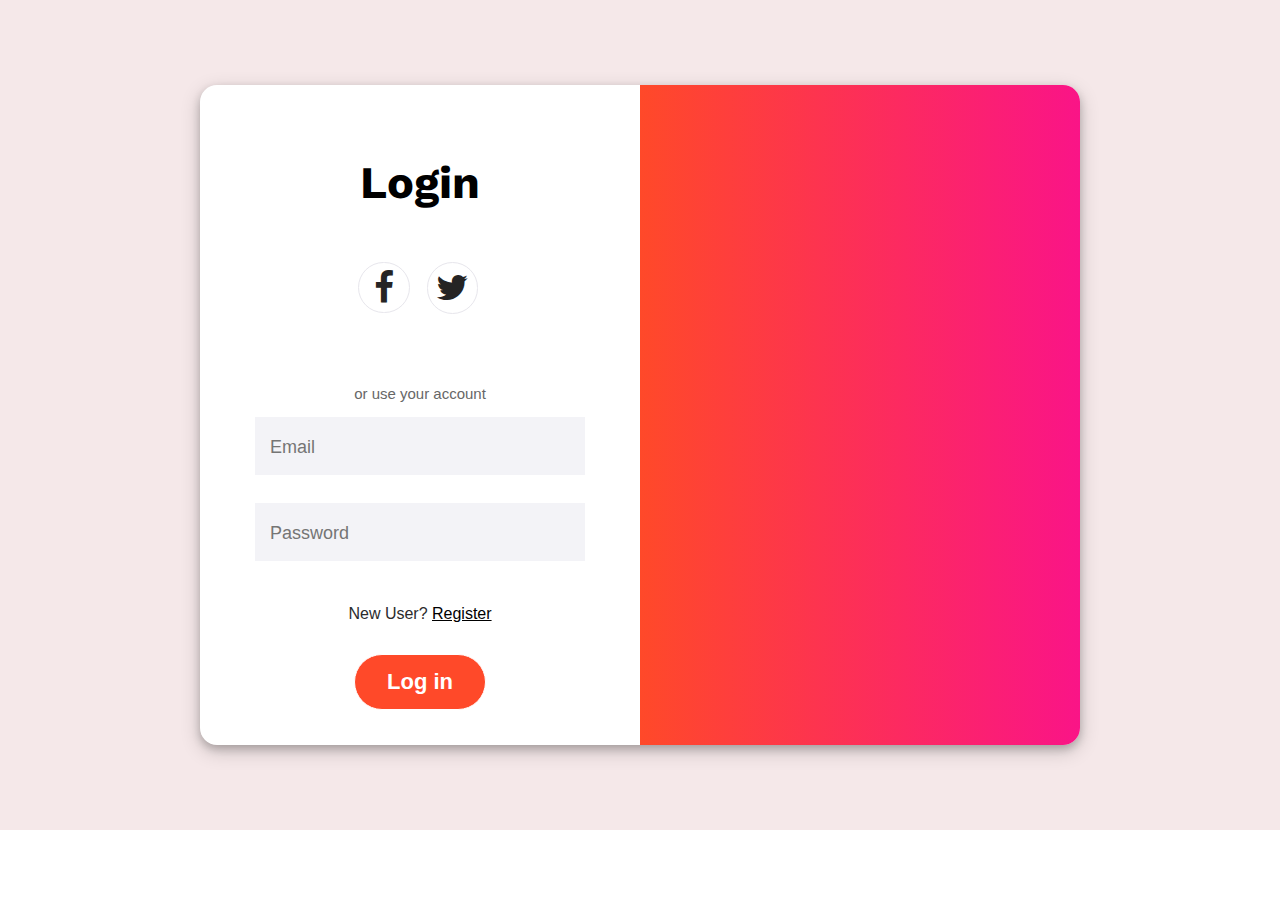
<file: index.html>
<!DOCTYPE html>
<html lang="en" dir="ltr">
  <head>
    <meta charset="utf-8">
    <link rel="stylesheet" href="style.css">
    <link rel="stylesheet" href="https://cdnjs.cloudflare.com/ajax/libs/font-awesome/4.7.0/css/font-awesome.min.css">
    <title>Login Page</title>
  </head>
  <body>
    <div class="root-div-home">
      <div class="container">
        <div class="form-box-main">
          <div class="form-box">
              <h3 class="form-heading">Login</h3>
                <div class="left-form">
                    <div class="facebook-logo">
                      <i class="fa fa-facebook facebook" ></i>
                    </div>
                    <div class="twitter-logo">
                      <i class="fa fa-twitter twitter"></i>
                    </div>
                  <p class="note">or use your account</p>
                  <form class="" method="post">
                      <input class="input-field" type="text" id="email_address" name="Email" placeholder="Email">
                      <input class="input-field" type="text" id="password_field" name="Password" placeholder="Password">
                      <p class="user-text">New User? <a class="form-page-link" href="Register.html">Register</a></p>
                      <button class="btn-login" onclick="formValidation()" type="button" name="button">Log in</button>
                  </form>
                </div>
          </div>
          <div class="blank-box"></div>
        </div>
    </div>
    </div>
    <script type="text/javascript" src="stylejs.js">
    </script>
  </body>
</html>
</file>
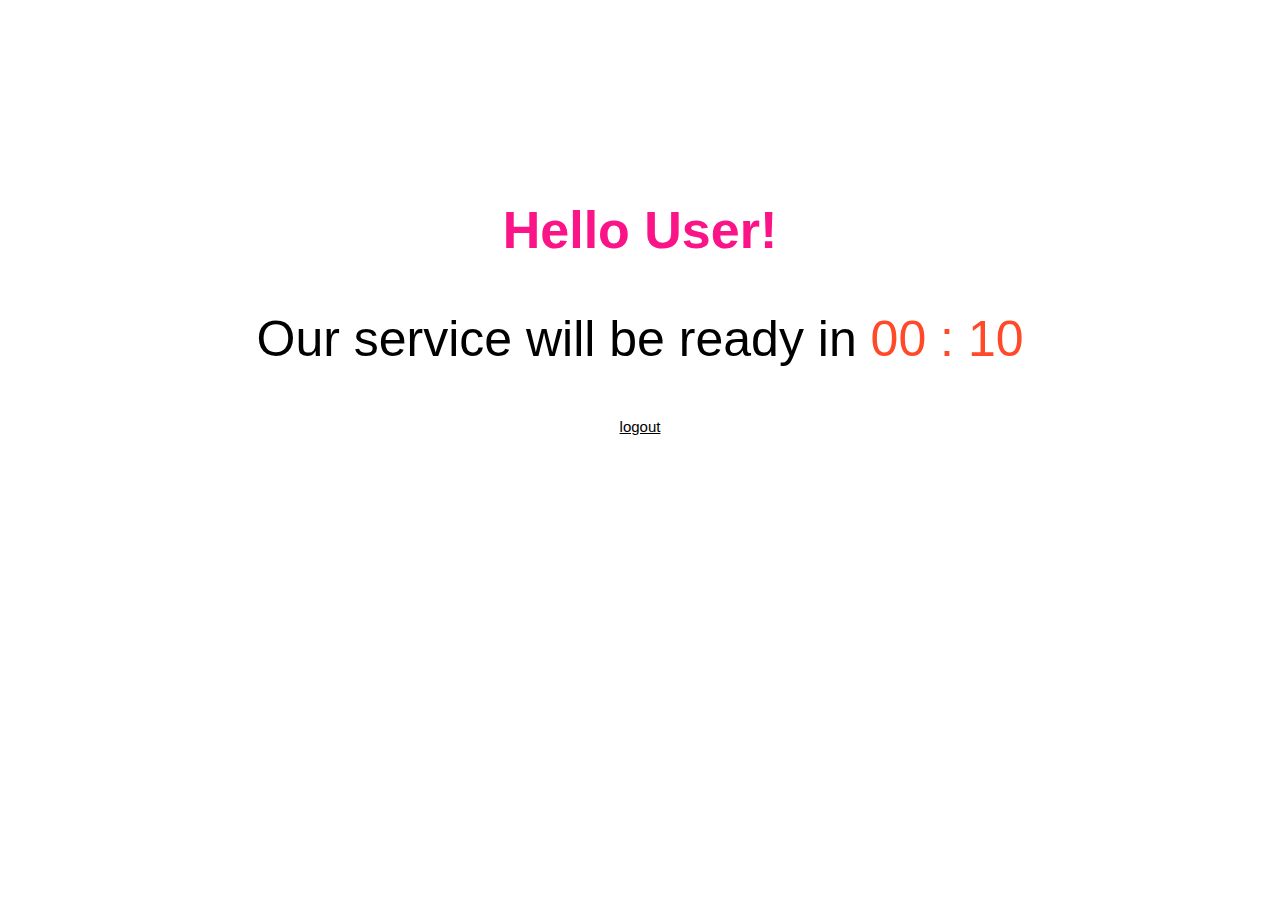
<file: home.html>
<!DOCTYPE html>
<html lang="en" dir="ltr">
  <head>
    <meta charset="utf-8">
    <title>Home Page</title>
    <link rel="stylesheet" href="style.css">
  </head>
  <body onload="startCounter()">
    <div class="root-home-page">
      <h2 class="title-heading">Hello User!</h2>
      <h3 class="start-message-text">Our service will be ready in
      <span class="show-timer-count" id="timer"></span> </h3>
      <a class="logout-link" href="index.html">logout</a>
      <i class="fab fa-facebook-f"></i>
    </div>
    <script type="text/javascript" src="stylejs.js"></script>
  </body>
</html>
</file>
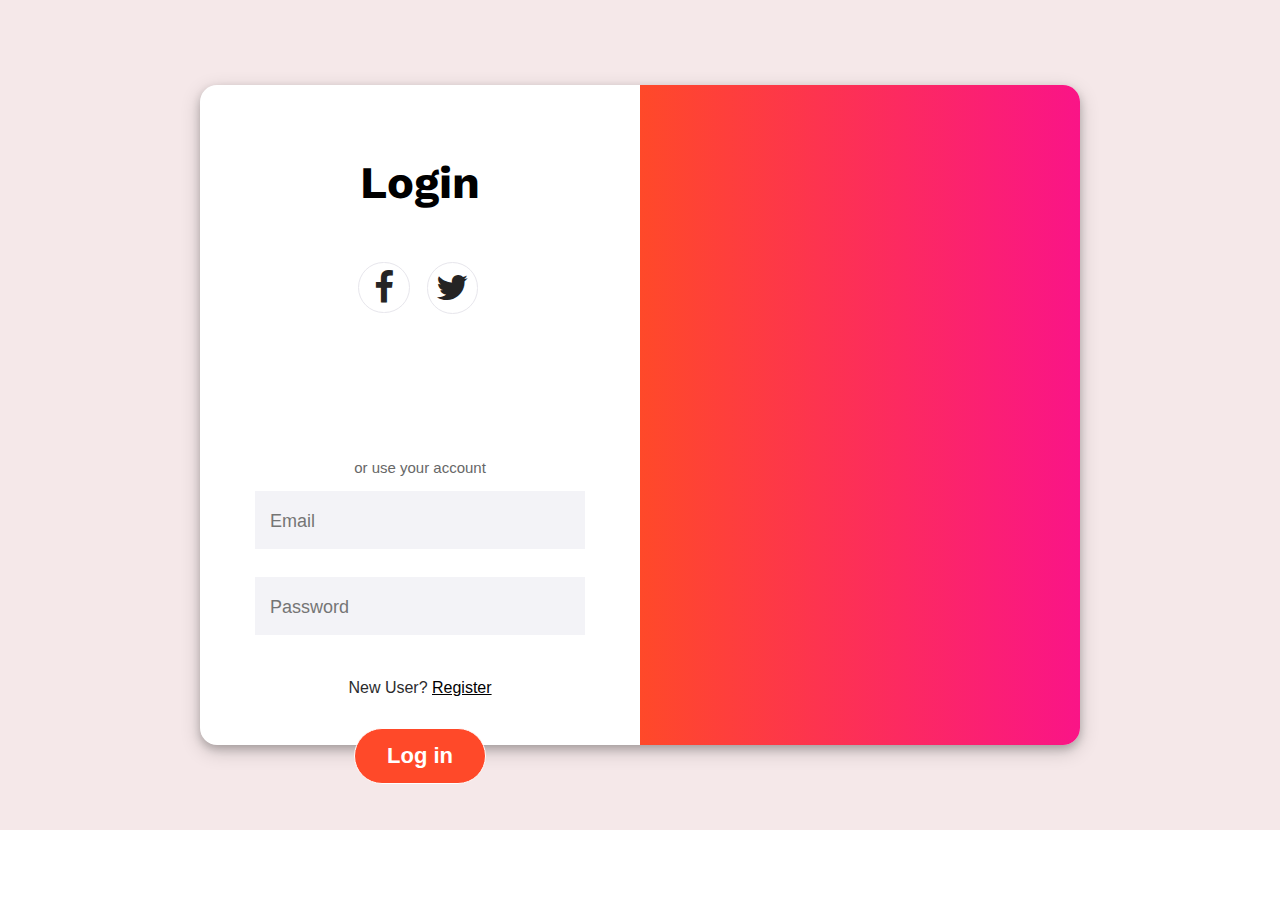
<file: Login.html>
<!DOCTYPE html>
<html lang="en" dir="ltr">
  <head>
    <meta charset="utf-8">
    <link rel="stylesheet" href="style.css">
    <link rel="stylesheet" href="https://cdnjs.cloudflare.com/ajax/libs/font-awesome/4.7.0/css/font-awesome.min.css">
    <title>Login Page</title>
  </head>
  <body>
    <div class="root-div-home">
      <div class="container">
        <div class="form-box-main">
          <div class="form-box">
              <h3 class="form-heading">Login</h3>
                <div class="left-form">
                  <div class="icon-row">
                    <div class="facebook-logo">
                      <i class="fa fa-facebook facebook"></i>
                    </div>
                    <div class="twitter-logo">
                      <i class="fa fa-twitter twitter"></i>
                    </div>
                  </div>
                  <p class="note">or use your account</p>
                  <form class="" method="post">
                      <input class="input-field" type="text" id="email_address" name="Email" placeholder="Email">
                      <input class="input-field" type="text" id="password_field" name="Password" placeholder="Password">
                      <p class="user-text">New User? <a class="form-page-link" href="Register.html">Register</a></p>
                      <button class="btn-login" onclick="formValidation()" type="button" name="button">Log in</button>
                  </form>
                </div>
          </div>
          <div class="blank-box"></div>
        </div>
    </div>
    </div>
    <script type="text/javascript" src="stylejs.js">
    </script>
  </body>
</html>
</file>
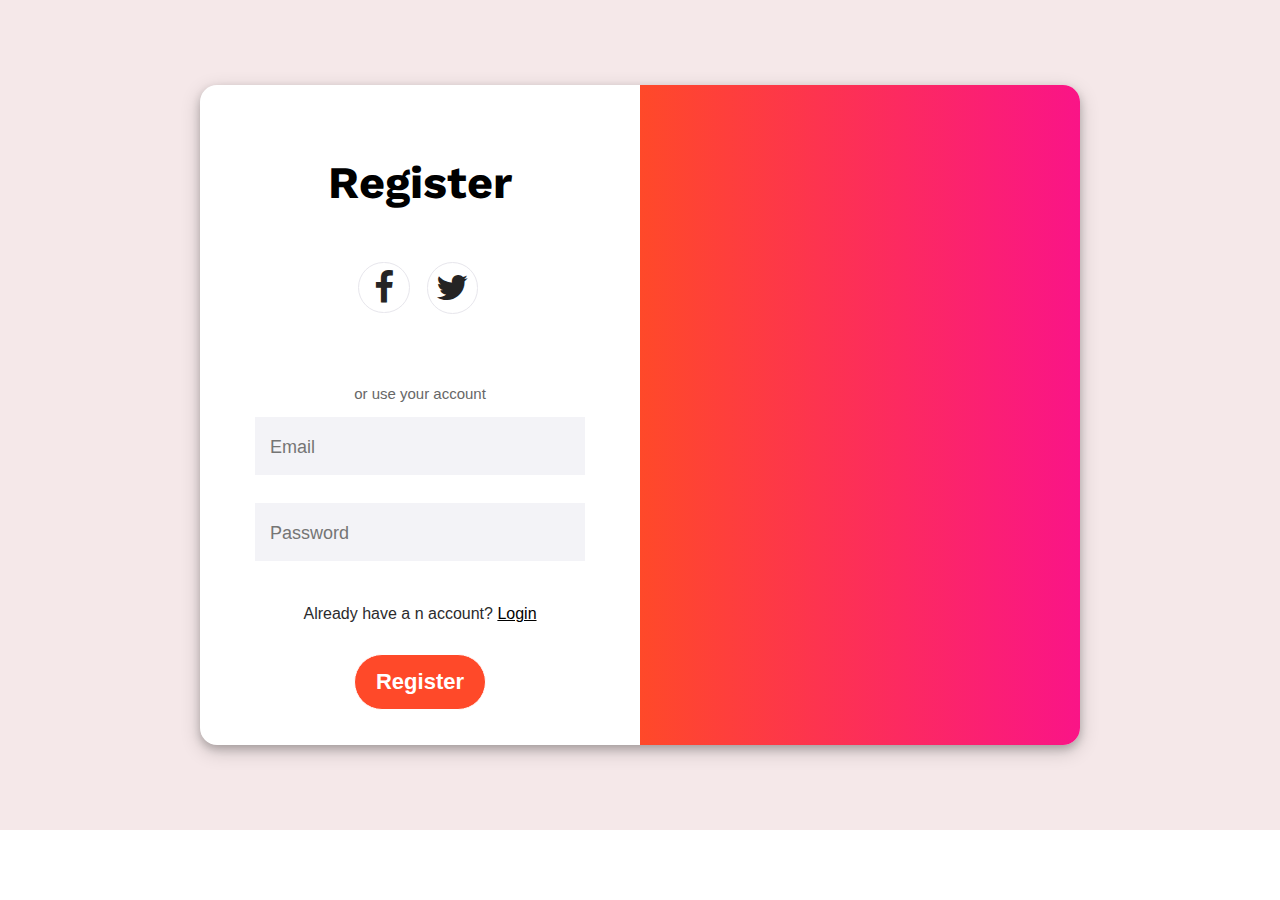
<file: Register.html>
<!DOCTYPE html><!DOCTYPE html>
<html lang="en" dir="ltr">
  <head>
    <meta charset="utf-8">
    <link rel="stylesheet" href="style.css">
    <link rel="stylesheet" href="https://cdnjs.cloudflare.com/ajax/libs/font-awesome/4.7.0/css/font-awesome.min.css">
    <title>Login Page</title>
  </head>
  <body>
    <div class="root-div-home">
      <div class="container">
        <div class="form-box-main">
          <div class="form-box">
              <h3 class="form-heading">Register</h3>
                <div class="left-form">
                    <div class="facebook-logo">
                      <i class="fa fa-facebook facebook" ></i>
                    </div>
                    <div class="twitter-logo">
                      <i class="fa fa-twitter twitter"></i>
                    </div>
                  <p class="note">or use your account</p>
                  <form class="" method="post">
                      <input class="input-field" type="text" id="email_address" name="Email" placeholder="Email">
                      <input class="input-field" type="text" id="password_field" name="Password" placeholder="Password">
                      <p class="user-text">Already have a n account? <a class="form-page-link" href="index.html">Login</a></p>
                      <button class="btn-login" type="button" name="button"> Register</button>
                  </form>
                </div>
          </div>
          <div class="blank-box"></div>
        </div>
    </div>
    </div>
    <script type="text/javascript" src="stylejs.js">
    </script>
  </body>
</html>
</file>
<file: style.css>
@import url('https://fonts.googleapis.com/css2?family=Work+Sans:wght@700&display=swap');
/* login page */

body{
  padding: 0px;
  margin: 0px;
}
.root-div-home{
    background: #f5e8e9;
    font-family: sans-serif;
}
.container{
    padding: 85px 200px 85px 200px;
}
.blank-box{
    width: 50%;
    background-image: linear-gradient(to right, #ff4929 , #fa1487);
    float: left;
    height: 660px;
    border-radius: 0px 17px 17px 0px;
}
.form-box{
    width: 50%;
    float: left;
}
.form-heading{
    text-align: center;
    padding: 26px 0px 23px 0px;
    font-size: 45px;
    font-weight: bolder;
    font-family: 'Work Sans', sans-serif;
}
.left-form{
    text-align: center;

}
.left-form img{
    width: 33px;
    border: 1px solid #c3a8aa;
    border-radius: 23px;/*akfhalfkhaj*/
}
.input-field{
    border: 1px;
    height: 58px;
    font-size: 18px;
    width: 75%;
    padding: 10px 0px 8px 15px;
    box-sizing: border-box;
    margin: 0px 0px 28px 0px;
    background: #f3f3f7;
}
.note{
    font-size: 15px;
    font-family: sans-serif;
    font-weight: 300;
    color: #676767;
    padding-top: 108px;
}
.user-text{
    font-size: 16px;
    font-family: sans-serif;
    color: #2b2b2d;
    font-weight: unset;
    padding-bottom: 15px
}
.form-page-link{
    color: black;
}
.btn-login{
    color: #fff;
    background: #ff4929;
    height: 56px;
    width: 30%;
    border: 1px solid;
    border-radius: 30px;
    font-size: 22px;
    font-weight: bolder;
    margin: 0px 0px 50px 0px;
}
.form-box-main{
    background: #fff;
    width: 100%;
    border-radius: 17px;
    height: 660px;
    box-shadow: 0 4px 8px 0 rgba(0, 0, 0, 0.2), 0 6px 20px 0 rgba(0, 0, 0, 0.19);
}
/* Home page design */
.root-home-page{
    text-align: center;
    font-family: sans-serif;
}
.title-heading{
    font-size: 52px;
    font-weight: bolder;
    color: #fa1487;
    margin-top: 200px;
}
.start-message-text{
    font-size: 50px;
    font-weight: 100;
}
.show-timer-count{
    color:#ff4929;
}
.logout-link{
    color: #000;
    font-size: 15px;
}

.icon-row{
    height: 59px;
    width: 100%;
}
.facebook{
    padding: 7px 15px 7px 15px;
    border: 1px solid #e7e6ec;
    border-radius: 32px;
    color: #252424;
}
.twitter{
    padding: 7px 8px 8px 8px;
    border: 1px solid #e7e6ec;
    border-radius: 32px;
    margin-left: 17px;
    color: #252424;
}
.facebook-logo{
    width: 50%;
    font-size: 35px;
    float: left;
    margin-top: -15px;
    text-align: right;
    margin-left: -10px;
}
.twitter-logo{
    font-size: 35px;
    width: 50%;
    margin-top: -15px;
    text-align: left;
    float: left;
}
</file>
